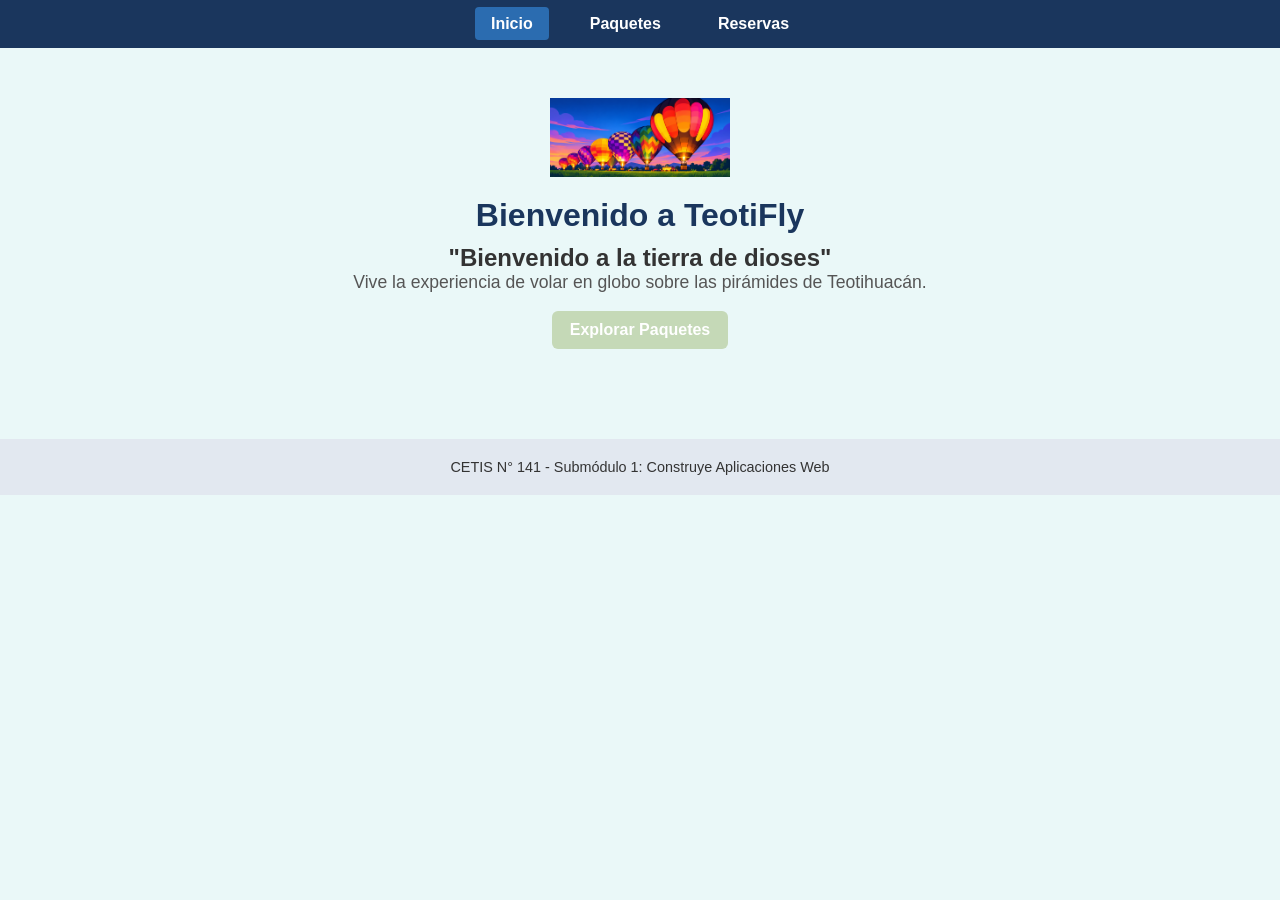
<file: index.html>
<!DOCTYPE html>
<html lang="es">
<head>
<meta charset="UTF-8">
<meta name="viewport" content="width=device-width, initial-scale=1.0">
<title>TeotiFly | Inicio</title>
<link rel="stylesheet" href="assets/css/styles.css">
</head>
<body>
<!-- Menú de navegación principal -->
<nav class="menu-principal">
<ul>
<li><a href="index.html" class="activo">Inicio</a></li>
<li><a href="paquetes.html">Paquetes</a></li>
<li><a href="reservas.html">Reservas</a></li>
</ul>
</nav>
<!-- Contenido principal centrado -->
<main class="contenido-inicio">
<!-- Imagen del logo traída desde la carpeta assets -->
<img src="assets/img/logo.png" alt="Logo de TeotiFly" class="logo-central">
<h1>Bienvenido a TeotiFly</h1>
<h2>"Bienvenido a la tierra de dioses"</h1>
<p>Vive la experiencia de volar en globo sobre las pirámides de Teotihuacán.</p>
<br>
<a href="paquetes.html" class="boton-enlace">Explorar Paquetes</a>
</main>
<footer>
<p>CETIS N° 141 - Submódulo 1: Construye Aplicaciones Web</p>
</footer>
</body>
</html>
</file>
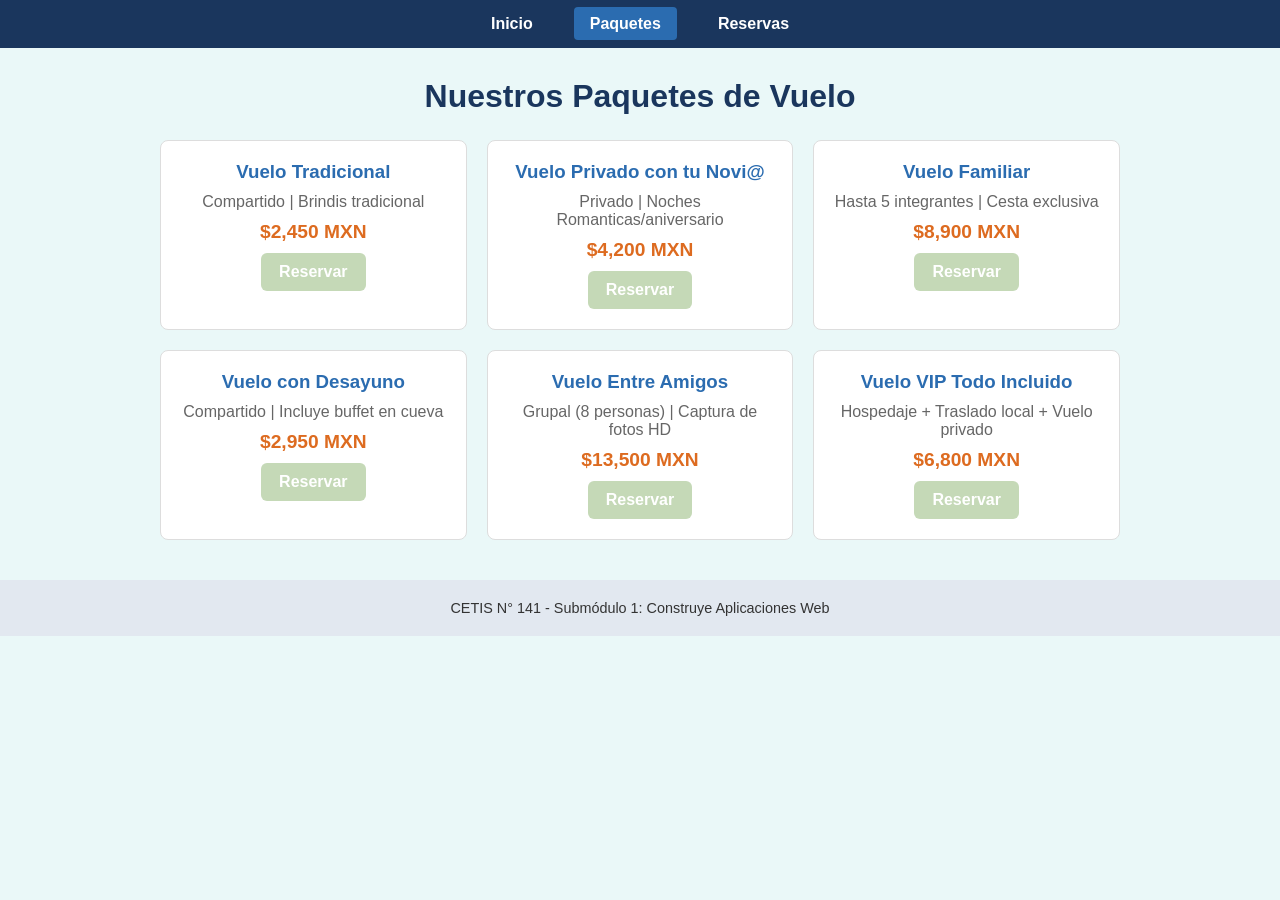
<file: paquetes.html>
<!DOCTYPE html>
<html lang="es">
<head>
<meta charset="UTF-8">
<meta name="viewport" content="width=device-width, initial-scale=1.0">
<title>TeotiFly | Paquetes</title>
<link rel="stylesheet" href="assets/css/styles.css">
</head>
<body>
<nav class="menu-principal">
<ul>
<li><a href="index.html">Inicio</a></li>
<li><a href="paquetes.html" class="activo">Paquetes</a></li>
<li><a href="reservas.html">Reservas</a></li>
</ul>
</nav>
<main class="contenedor-principal">
<h1 class="titulo-seccion">Nuestros Paquetes de Vuelo</h1>
<!-- Rejilla con 6 elementos para apreciar CSS Grid -->
<section class="rejilla-paquetes">
<article class="tarjeta">
<h3>Vuelo Tradicional</h3>
<p>Compartido | Brindis tradicional</p>
<p class="precio">$2,450 MXN</p>
<a href="reservas.html" class="boton-tarjeta">Reservar</a>
</article>
<article class="tarjeta">
<h3>Vuelo Privado con tu Novi@</h3>
<p>Privado | Noches Romanticas/aniversario</p>
<p class="precio">$4,200 MXN</p>
<a href="reservas.html" class="boton-tarjeta">Reservar</a>
</article>
<article class="tarjeta">
<h3>Vuelo Familiar</h3>
<p>Hasta 5 integrantes | Cesta exclusiva</p>
<p class="precio">$8,900 MXN</p>
<a href="reservas.html" class="boton-tarjeta">Reservar</a>
</article>
<article class="tarjeta">
<h3>Vuelo con Desayuno</h3>
<p>Compartido | Incluye buffet en cueva</p>
<p class="precio">$2,950 MXN</p>
<a href="reservas.html" class="boton-tarjeta">Reservar</a>
</article>
<article class="tarjeta">
<h3>Vuelo Entre Amigos</h3>
<p>Grupal (8 personas) | Captura de fotos HD</p>
<p class="precio">$13,500 MXN</p>
<a href="reservas.html" class="boton-tarjeta">Reservar</a>
</article>
<article class="tarjeta">
<h3>Vuelo VIP Todo Incluido</h3>
<p>Hospedaje + Traslado local + Vuelo privado</p>
<p class="precio">$6,800 MXN</p>
<a href="reservas.html" class="boton-tarjeta">Reservar</a>
</article>
</section>
</main>
<footer>
<p>CETIS N° 141 - Submódulo 1: Construye Aplicaciones Web</p>
</footer>
</body>
</html>
</file>
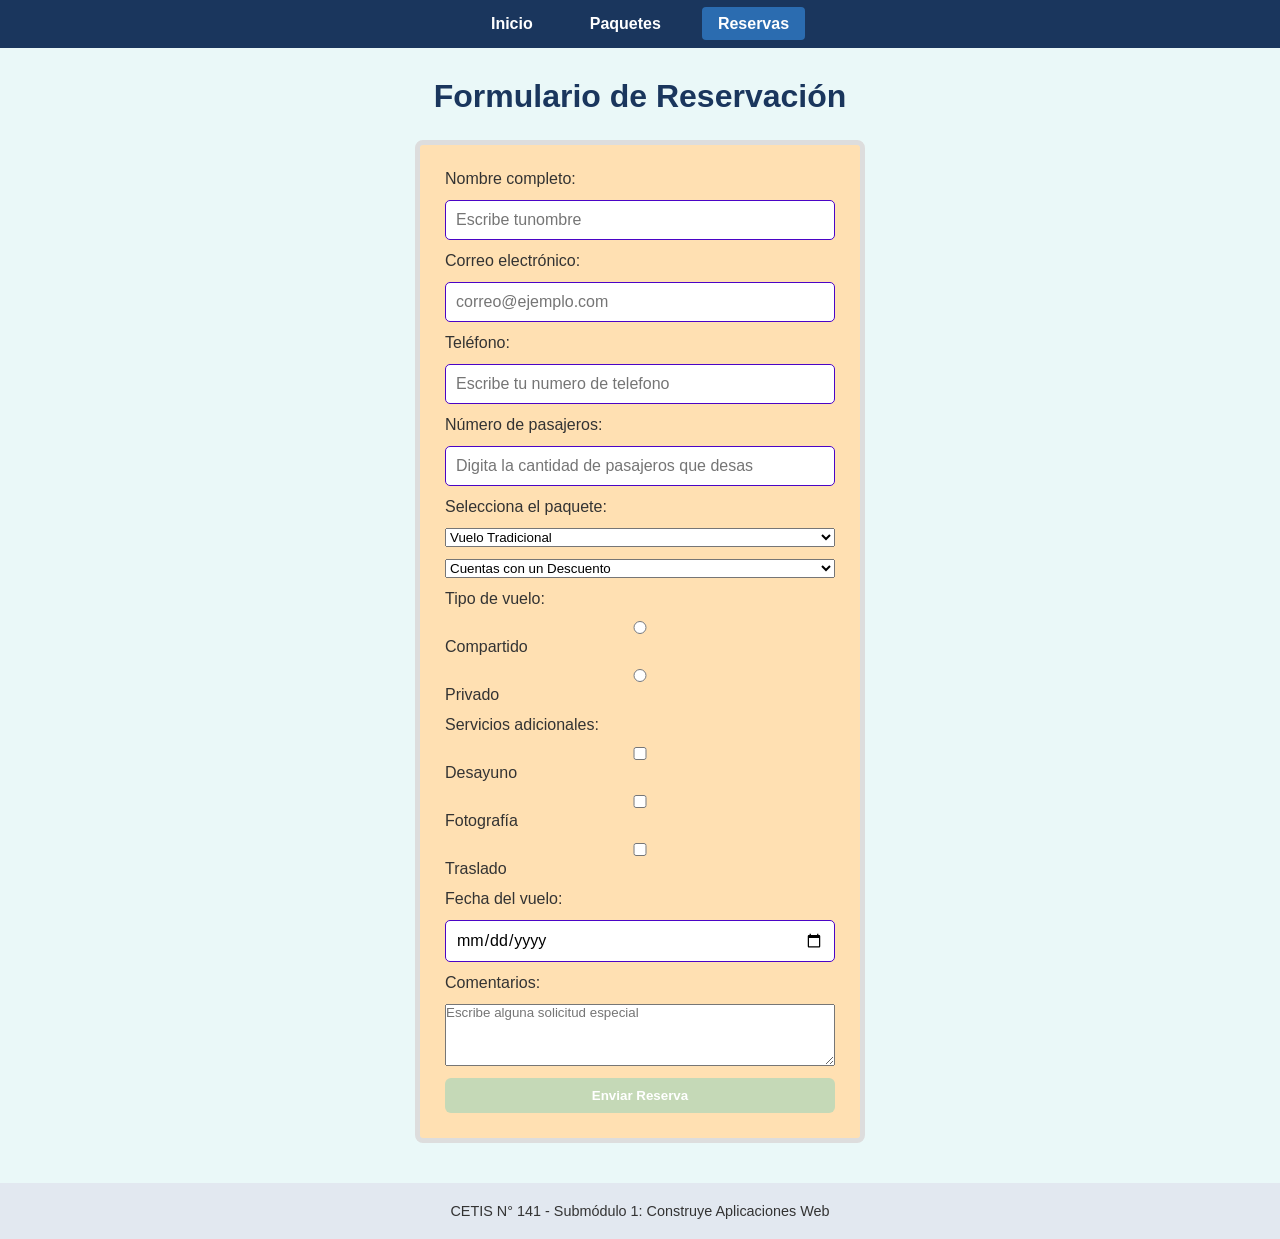
<file: reservas.html>
<!DOCTYPE html>
<html lang="es">
<head>
<meta charset="UTF-8">
<meta name="viewport" content="width=device-width, initial-scale=1.0">
<title>TeotiFly | Reservas</title>
<link rel="stylesheet" href="assets/css/styles.css">
</head>
<body>
<nav class="menu-principal">
<ul>
<li><a href="index.html">Inicio</a></li>
<li><a href="paquetes.html">Paquetes</a></li>
<li><a href="reservas.html" class="activo">Reservas</a></li>
</ul>
</nav>
<main class="contenedor-principal">
<h1 class="titulo-seccion">Formulario de Reservación</h1>
<form class="formulario-reserva">
<label for="nombre">Nombre completo:</label>
<input type="text" id="nombre" name="nombre" required placeholder="Escribe tu
nombre">
<label for="correo">Correo electrónico:</label>
<input type="email" id="correo" name="correo" required
placeholder="correo@ejemplo.com">
<label for="telefono">Teléfono:</label>

<input type="tel" id="telefono" name="telefono" required
placeholder="Escribe tu numero de telefono"> 
<label for="personas">Número de pasajeros:</label>
<input type="number" id="personas" name="personas" min="1" max="10" required
placeholder="Digita la cantidad de pasajeros que desas"> 
<label for="paquete">Selecciona el paquete:</label>
<select id="paquete" name="paquete">
<option value="tradicional">Vuelo Tradicional</option>
<option value="pareja">Vuelo Privado Pareja</option>
<option value="familiar">Vuelo Familiar</option>
<option value="desayuno">Vuelo con Desayuno</option>
<option value="amigos">Vuelo Entre Amigos</option>
<option value="vip">Vuelo VIP Todo Incluido</option>
</select>
<select id="paquete" name="paquete">
<option value="tradicional">Cuentas con un Descuento</option>
<option value="pareja">0%</option>
<option value="familiar">20%</option>
<option value="desayuno">50%</option>
<option value="amigos">60%</option>
</select>
<label>Tipo de vuelo:</label>
<label>
<input type="radio" name="tipoVuelo" value="compartido">
Compartido
</label>
<label>
<input type="radio" name="tipoVuelo" value="privado">
Privado
</label>
<label>Servicios adicionales:</label>
<label>
<input type="checkbox" name="desayuno">
Desayuno
</label>
<label>
<input type="checkbox" name="fotografia">
Fotografía
</label>
<label>
<input type="checkbox" name="traslado">
Traslado
</label>
<label for="fecha">Fecha del vuelo:</label>
<input type="date" id="fecha" name="fecha" required>
<label for="comentarios">Comentarios:</label>
<textarea
id="comentarios"
name="comentarios"
rows="4"
placeholder="Escribe alguna solicitud especial">
</textarea>
<button type="submit" class="boton-enviar">Enviar Reserva</button>
</form>
</main>
<footer>
<p>CETIS N° 141 - Submódulo 1: Construye Aplicaciones Web</p>
</footer>
</body>
</html>
</file>
<file: assets/css/styles.css>
/* --- RESET BÁSICO Y FUENTE --- */
* {
margin: 0;
padding: 0;
box-sizing: border-box;
font-family: Arial, sans-serif;
}
body {
background-color: #EAF8F8;
color: #333;
}
/* --- BARRA DE NAVEGACIÓN SIMPLE (<nav>) --- */
.menu-principal {
background-color: #1a365d;
padding: 15px;
}
.menu-principal ul {
list-style: none;
display: flex;
justify-content: center;
gap: 25px;
}
.menu-principal a {
    color: white;
text-decoration: none;
font-weight: bold;
padding: 8px 16px;
border-radius: 4px;
}
.menu-principal a:hover,
.menu-principal a.activo {
background-color: #2b6cb0;
}
/* --- PÁGINA DE INICIO (LOGO CENTRADO EN EL BODY) --- */
.contenido-inicio {
text-align: center;
padding: 50px 20px;
}
.logo-central {
width: 180px;
height: auto;
display: block;
margin: 0 auto 20px auto; /* Centra la imagen en el body */
}
.contenido-inicio h1 {
color: #1a365d;
margin-bottom: 10px;
}
.contenido-inicio p {
font-size: 1.1rem;
color: #555;
}
/* --- REJILLA DE 6 PAQUETES (CSS GRID) --- */
.contenedor-principal {
max-width: 1000px;
margin: 30px auto;
padding: 0 20px;
}
.titulo-seccion {
text-align: center;
color: #1a365d;
margin-bottom: 25px;
}
.rejilla-paquetes {
display: grid;
/* Genera columnas automáticas según el tamaño de la pantalla */
grid-template-columns: repeat(auto-fit, minmax(280px, 1fr));
gap: 20px;
}
.tarjeta {
background-color: white;
border: 1px solid #ddd;
border-radius: 8px;
padding: 20px;
text-align: center;
}
.tarjeta h3 {
color: #2b6cb0;
margin-bottom: 10px;
}
.tarjeta p {
color: #666;
margin-bottom: 10px;
}
.tarjeta .precio {
font-weight: bold;
color: #dd6b20;
font-size: 1.2rem;
}
/* --- FORMULARIO DE RESERVAS --- */
.formulario-reserva {
background-color: #FFE0B2;
max-width: 450px;
margin: 0 auto;
padding: 25px;
border-radius: 8px;
border: 5px solid #ddd;
display: flex;
flex-direction: column;
gap: 12px;
}
.formulario-reserva input,
.formulario-reserva select 
.formulario-reserva textarea{
padding: 10px;
border: 1px solid  #4b04c6;
border-radius: 4px;
width: 100%;
padding: 10px;
border-radius: 5px;
font-size: 1rem;
resize: vertical;
}


/* --- BOTONES Y PIE DE PÁGINA --- */
.boton-enlace,
.boton-tarjeta,
.boton-enviar {
display: inline-block;
background-color: #C5D9B7;
color: white;
padding: 10px 18px;
text-decoration: none;
border-radius: 6px;
border: none;
cursor: pointer;
font-weight: bold;
}
.boton-enlace:hover,
.boton-tarjeta:hover,
.boton-enviar:hover {
background-color: #1a365d;
}
footer {
text-align: center;
padding: 20px;
background-color: #e2e8f0;
margin-top: 40px;
font-size: 0.9rem;
}
</file>
